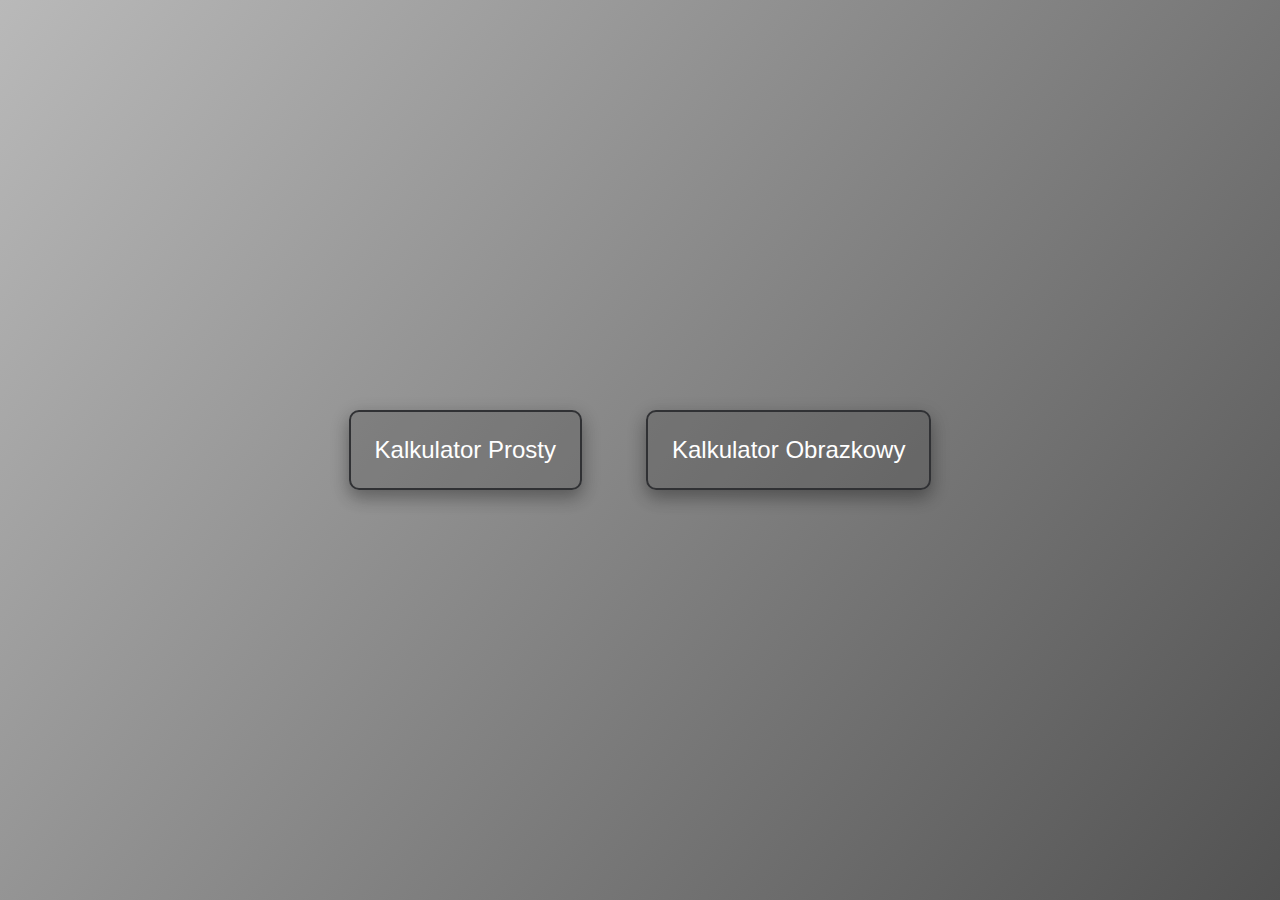
<file: index.html>
<!DOCTYPE html>
<html lang="en">
<head>
    <meta charset="UTF-8">
    <meta name="viewport" content="width=device-width, initial-scale=1.0">
    <title>Kalkulator</title>
    <link rel="stylesheet" href="style.css">
    
</head>
<body>
<div class="top-site">
    <div>
    </div>
</div>

<div class="mid-site">
    <div class="buttons">
        <button id="button1" onclick="kalkulatorProsty()">Kalkulator Prosty</button>
        <a href="kalkulatorProsty.html" id="kalkulatorProsty" style="display: none;">Kalkulator prosty</a>
        <button id="button2" onclick="kalkulatorObrazkowy()">Kalkulator Obrazkowy</button>
        <a href="kalkulatorObrazkowy.html" id="kalkulatorObrazkowy" style="display: none;">Kalkulator obrazkowy</a>


        <script>
            function kalkulatorProsty() {
            // Pobierz referencję do linku
            var link = document.getElementById('kalkulatorProsty');

            // Programowo kliknij link
            link.click();
            }

            function kalkulatorObrazkowy() {
            // Pobierz referencję do linku
            var link = document.getElementById('kalkulatorObrazkowy');

            // Programowo kliknij link
            link.click();
            }
    
        </script>
    </div>
</div>


<div class="bottom-site">

</div>


</html>
</file>
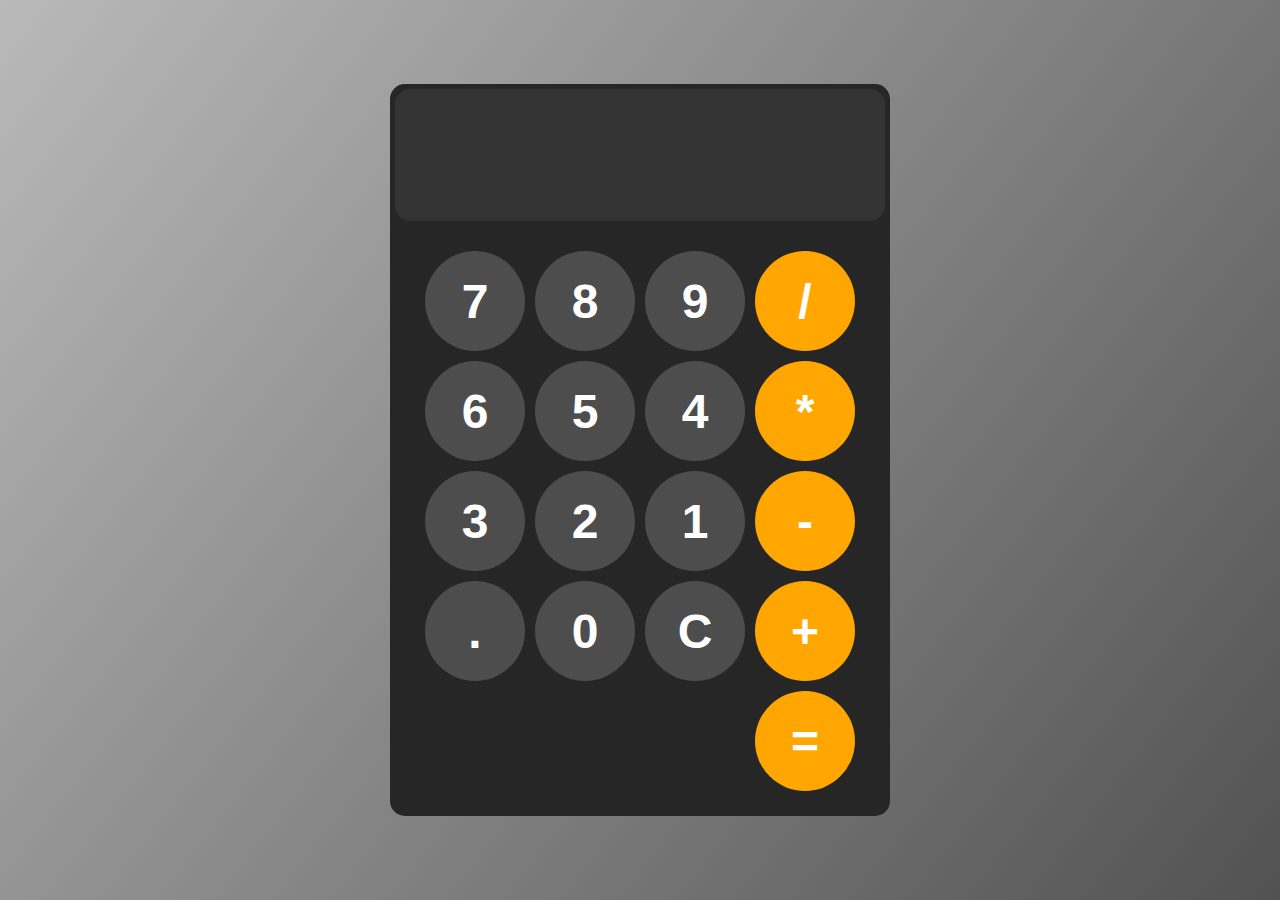
<file: kalkulatorObrazkowy.html>
<!DOCTYPE html>
<html lang="en">
<head>
    <meta charset="UTF-8">
    <meta name="viewport" content="width=device-width, initial-scale=1.0">
    <title>Kalkulator Obrazkowy</title>
    <link rel="stylesheet" href="style.css">
    
</head>
<body>
  
    <div class="calculatorImage">
        <input id="display" readonly>
        <div id="keys">
          
            <button onclick="appendToDisplay('7')">7</button>
            <button onclick="appendToDisplay('8')">8</button>
            <button onclick="appendToDisplay('9')">9</button>
            <button onclick="appendToDisplay('/')" class="operator-btn">/</button>
            
            <button onclick="appendToDisplay('6')">6</button>
            <button onclick="appendToDisplay('5')">5</button>
            <button onclick="appendToDisplay('4')">4</button>
            <button onclick="appendToDisplay('*')" class="operator-btn">*</button>

            <button onclick="appendToDisplay('3')">3</button>
            <button onclick="appendToDisplay('2')">2</button>
            <button onclick="appendToDisplay('1')">1</button>
            <button onclick="appendToDisplay('-')" class="operator-btn">-</button>
            
            <button onclick="appendToDisplay('.')">.</button>
            <button onclick="appendToDisplay('0')">0</button>
            <button onclick="clearDisplay('C')">C</button>
            <button onclick="appendToDisplay('+')" class="operator-btn">+</button>


            <p></p>
            <p></p>
            <p></p>
            <button onclick="calculateImage('=')" class="operator-btn">=</button>
        </div>
    </div>

    <script src="calculator.js"></script>   
</body>
</html>
</file>
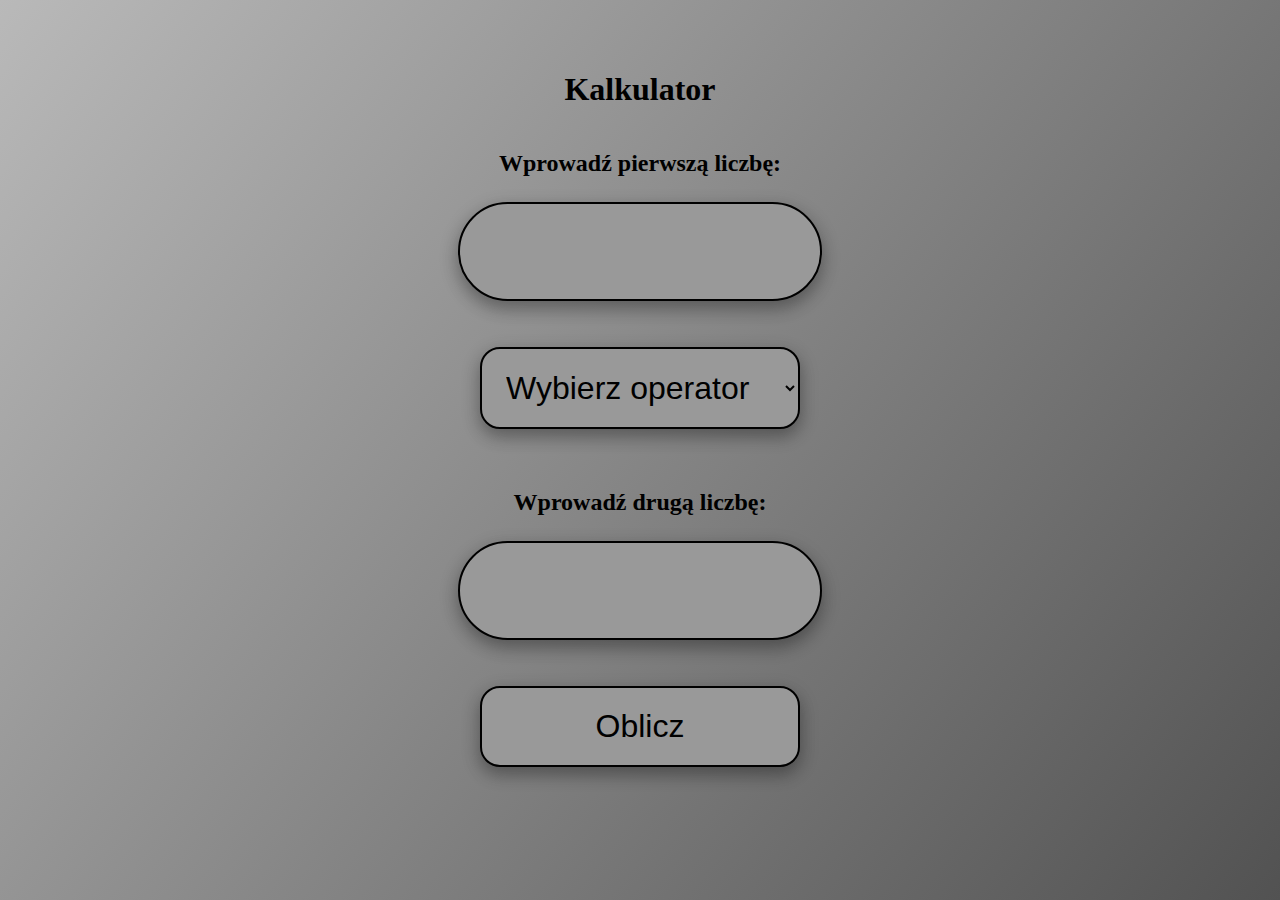
<file: kalkulatorProsty.html>
<!DOCTYPE html>
<html lang="en">
<head>
    <meta charset="UTF-8">
    <meta name="viewport" content="width=device-width, initial-scale=1.0">
    <title>Kalkulator Prosty</title>
    <link rel="stylesheet" href="style.css">
    
</head>
<body>
<div class="simpleCalculator">
    <h1>Kalkulator</h1>



    <!--Wprowadzanie pierwszej liczby-->
    <h2>Wprowadź pierwszą liczbę:</h2>
    <input type="number" id="number1">
    <br>
    <br>

    <!--Wprowadzanie operatora-->
    <select id="operator">
        <option value="choose">Wybierz operator</option>
        <option value="+">Dodawanie (+)</option>
        <option value="-">Odejmowanie (-)</option>
        <option value="*">Mnożenie (*)</option>
        <option value="/">Dzielenie (/)</option>
    </select>
    <br>
    <br>

    <!--Wprowadzanie drugiej liczby-->
    <h2>Wprowadź drugą liczbę:</h2>
    <input type="number" id="number2">
    <br>
    <br>

    <button id="calculate" onclick="calculate()">Oblicz</button>

    <h2><p id="result"></p></h2>

    <script src="calculator.js"></script>
</div>  
</body>
</html>
</file>
<file: style.css>
body{
    background: rgb(185,185,185);
    background: linear-gradient(128deg, rgba(185,185,185,1) 0%, rgba(82,82,82,1) 100%);
}
/* index.html */



.buttons{
    
        margin: 0;
        padding: 0;
        display: flex;
        flex-direction: row;
        justify-content: center;
        align-items: center;
        height: 100vh;
        
    

    #button1{
        box-shadow: 0 8px 16px 0 rgba(0,0,0,0.2), 0 6px 20px 0 rgba(0,0,0,0.19);
        background-color: #30313438;
        border: 2px solid #303134;
        border-radius: 10px;
        color: white;;
        padding: 1.5rem;
        text-align: center;
        text-decoration: none;
        display: inline-block;
        font-size: 24px;
        margin: 2rem;
        transition-duration: 0.4s;
        cursor: pointer;
    }
    #button1:hover {
        background-color: #30313438;
        color: white;
        font-size: 36px;
    }    

    #button2{
        box-shadow: 0 8px 16px 0 rgba(0,0,0,0.2), 0 6px 20px 0 rgba(0,0,0,0.19);
        background-color: #30313438;
        border: 2px solid #303134;
        border-radius: 10px;
        color: white;
        padding: 1.5rem;
        text-align: center;
        text-decoration: none;
        display: inline-block;
        font-size: 24px;
        margin: 2rem;
        transition-duration: 0.4s;
        cursor: pointer;
        }
    #button2:hover {
        background-color: #30313438;
        color: white;
        font-size: 36px;
    }  
}


/* kalkulator prosty */
.simpleCalculator{
    display: flex;
    flex-direction: column;
    justify-content: center;
    align-items: center;
    height: 100vh;

    #number1{
        box-shadow: 0 8px 16px 0 rgba(0,0,0,0.2), 0 6px 20px 0 rgba(0,0,0,0.19);
        background-color: hsl(0, 0%, 60%);
        width: 20rem;
        font-size: 3rem;
        padding: 20px;
        font-weight: lighter;
        border: 2px solid black;
        border-radius: 50px;
        margin: 5px;
    }
    #number1:hover{
        background-color: hsl(0, 0%, 70%);
    }
    #operator{
        box-shadow: 0 8px 16px 0 rgba(0,0,0,0.2), 0 6px 20px 0 rgba(0,0,0,0.19);
        background-color: hsl(0, 0%, 60%);
        width: 20rem;
        font-size: 2rem;
        padding: 20px;
        font-weight: lighter;
        border: 2px solid black;
        border-radius: 20px;
        margin: 5px;

    }
    #operator:hover{
        background-color: hsl(0, 0%, 70%);
    }
    #operator:active{
        background-color: hsl(0, 0%, 90%);
    }
    #number2{
        box-shadow: 0 8px 16px 0 rgba(0,0,0,0.2), 0 6px 20px 0 rgba(0,0,0,0.19);
        background-color: hsl(0, 0%, 60%);
        width: 20rem;
        font-size: 3rem;
        padding: 20px;
        font-weight: lighter;
        border: 2px solid black;
        border-radius: 50px;
        margin: 5px;
    }
    #number2:hover{
        background-color: hsl(0, 0%, 70%);
    }
    #calculate{
        box-shadow: 0 8px 16px 0 rgba(0,0,0,0.2), 0 6px 20px 0 rgba(0,0,0,0.19);
        background-color: hsl(0, 0%, 60%);
        width: 20rem;
        font-size: 2rem;
        padding: 20px;
        font-weight: lighter;
        border: 2px solid black;
        border-radius: 20px;
        margin: 5px;
    }
    #calculate:hover{
        background-color: hsl(0, 0%, 70%);
    }
    #result{
        font-size: 38px;
    }

} 


/* kalkulator obrazkowy */
body {
    margin: 0;
    display: flex;
    justify-content: center;
    align-items: center;
    min-height: 100vh; /* Ustawienie minimalnej wysokości, aby umieścić kalkulator na środku */
    
  }

.calculatorImage{
    display: flex;
    flex-direction:column;
    justify-content: center;
    align-items: center;
    padding: 0;
    margin: 0;
    font-family: Arial, Helvetica, sans-serif;
    background-color:  hsl(0, 0%, 15%);
    border-radius: 15px;
    max-width: 500px;
    overflow: hidden;
    border: 20px;
}

#display{
    margin: 5px;
    width: 90%;
    padding: 20px;
    font-size: 5rem;
    text-align: right;
    border: none;
    border-radius: 15px;
    background-color: hsl(0, 0%, 20%) ;
    color: white;
}

    
#keys {
    display: grid;
    grid-template-columns: repeat(4, 1fr);
    gap: 10px;
    padding: 25px;

    button {
        width: 100px;
        height: 100px;
        border-radius: 50px;
        border: none;
        background-color: hsl(0, 0%, 30%);
        color: white;
        font-size: 3rem;
        font-weight: bold;
        cursor: pointer;
    }

    button:hover{
        background-color: hsl(0, 0%, 40%);
    }

    button:active{
        background-color: hsl(0, 0%, 50%);
    }
    .operator-btn {
        background-color: hsl(39, 100%, 50%);
    }
    .operator-btn:hover {
        background-color: hsl(39, 100%, 70%);
    }
    .operator-btn:active {
        background-color: hsl(39, 100%, 80%);
    }
  
}
</file>
